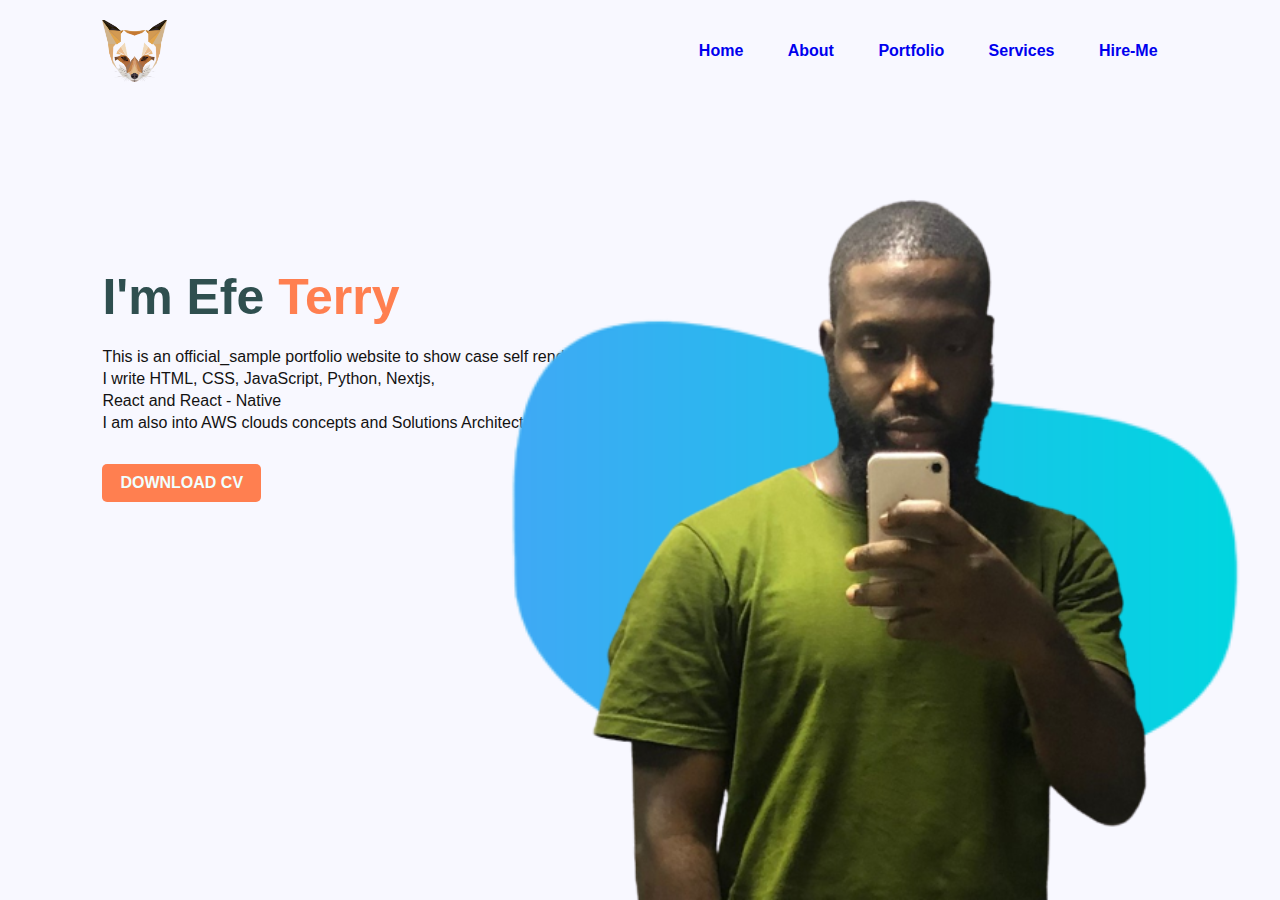
<file: index.html>
<!DOCTYPE html>
<html lang="en">
<head>
    <meta charset="UTF-8">
    <meta http-equiv="X-UA-Compatible" content="IE=edge">
    <meta name="viewport" content="width=device-width, initial-scale=1.0">
    <title>Simple_One_Page_Portfolio</title>
    <link rel="stylesheet" href="styles.css">
    <link rel="html" href="/about.html">
    <link rel="html" href="/hire-me.html">
    <link rel="html" href="/portfolio.html">
    <link rel="html" href="/services.html">
</head>
<body>
    <div class="hero">
        <nav>
            <img src="images/logo.png" alt="" class="logo logo-g" >
            <ul>
                <li><a href="/index.html">Home</a></li>
                <li><a href="/about.html">About</a></li>
                <li><a href="/portfolio.html">Portfolio</a></li>
                <li><a href="/services.html">Services</a></li>
                <li><a href="/hire-me.html">Hire-Me</a></li>
            </ul>
        </nav>

        <div class="dtel">
            <h1>I'm Efe <span>Terry</span></h1>
            <p>This is an official_sample portfolio website to show case self rendered services. 
                <br> I write HTML, CSS, JavaScript, Python, Nextjs, <br> React and React - Native
                <br> I am also into AWS clouds concepts and Solutions Architect
            </p>
            <a href="#">DOWNLOAD CV</a>
        </div>

        <div class="images">
            <img src="images/back-ground-01.png" alt="" class="shape">
            <img src="images/profile-test-1.png" alt="" class="photo">
        </div>
        
    </div>
</body>
</html>
</file>
<file: styles.css>
* {
    margin: 0;
    padding: 0;
    font-family: Arial, Helvetica, sans-serif;
}

.hero {
    position: relative;
    width: 100%;
    height: 100vh;
    background: ghostwhite;
}

.logo {
    width: 6%;
    height: 6%;
}

nav {
    display: flex;
    width: 84%;
    margin: auto;
    padding: 20px 0;
    align-items: center;
    justify-content: space-between;
}

nav ul li {
    display: inline-block;
    list-style: none;
    margin: 10px 20px;
}

nav ul li a {
    text-decoration: none;
    columns: #000;
    font-weight: bold;
}

nav ul li a:hover {
    color: rgb(236, 92, 39);
}

.dtel {
    margin-left: 8%;
    margin-top: 13%;
}

.dtel h1 {
    font-size: 50px;
    color: darkslategrey;
    margin-bottom: 20px;
}

span {
    color: coral;
}

.dtel p {
    color: rgb(19, 18, 18);
    line-height: 22px;
}

.dtel a {
    background-color: coral;
    padding: 10px 18px;
    text-decoration: none;
    font-weight: bold;
    color: azure;
    display: inline-block;
    margin: 30px 0;
    border-radius: 5px;
}

.images {
    width: 45%;
    height: 80%;
    position: absolute;
    bottom: 0;
    right: 100px;
}

.images img {
    height: 100%;
    position: absolute;
    left: 50%;
    bottom: 0;
    transform: translateX(-50%);
    transition: bottom 1s, left 1s;
}

.images:hover .shape {
    bottom: 30px;
}

.images:hover .photo {
    left: 35%;
}
</file>
